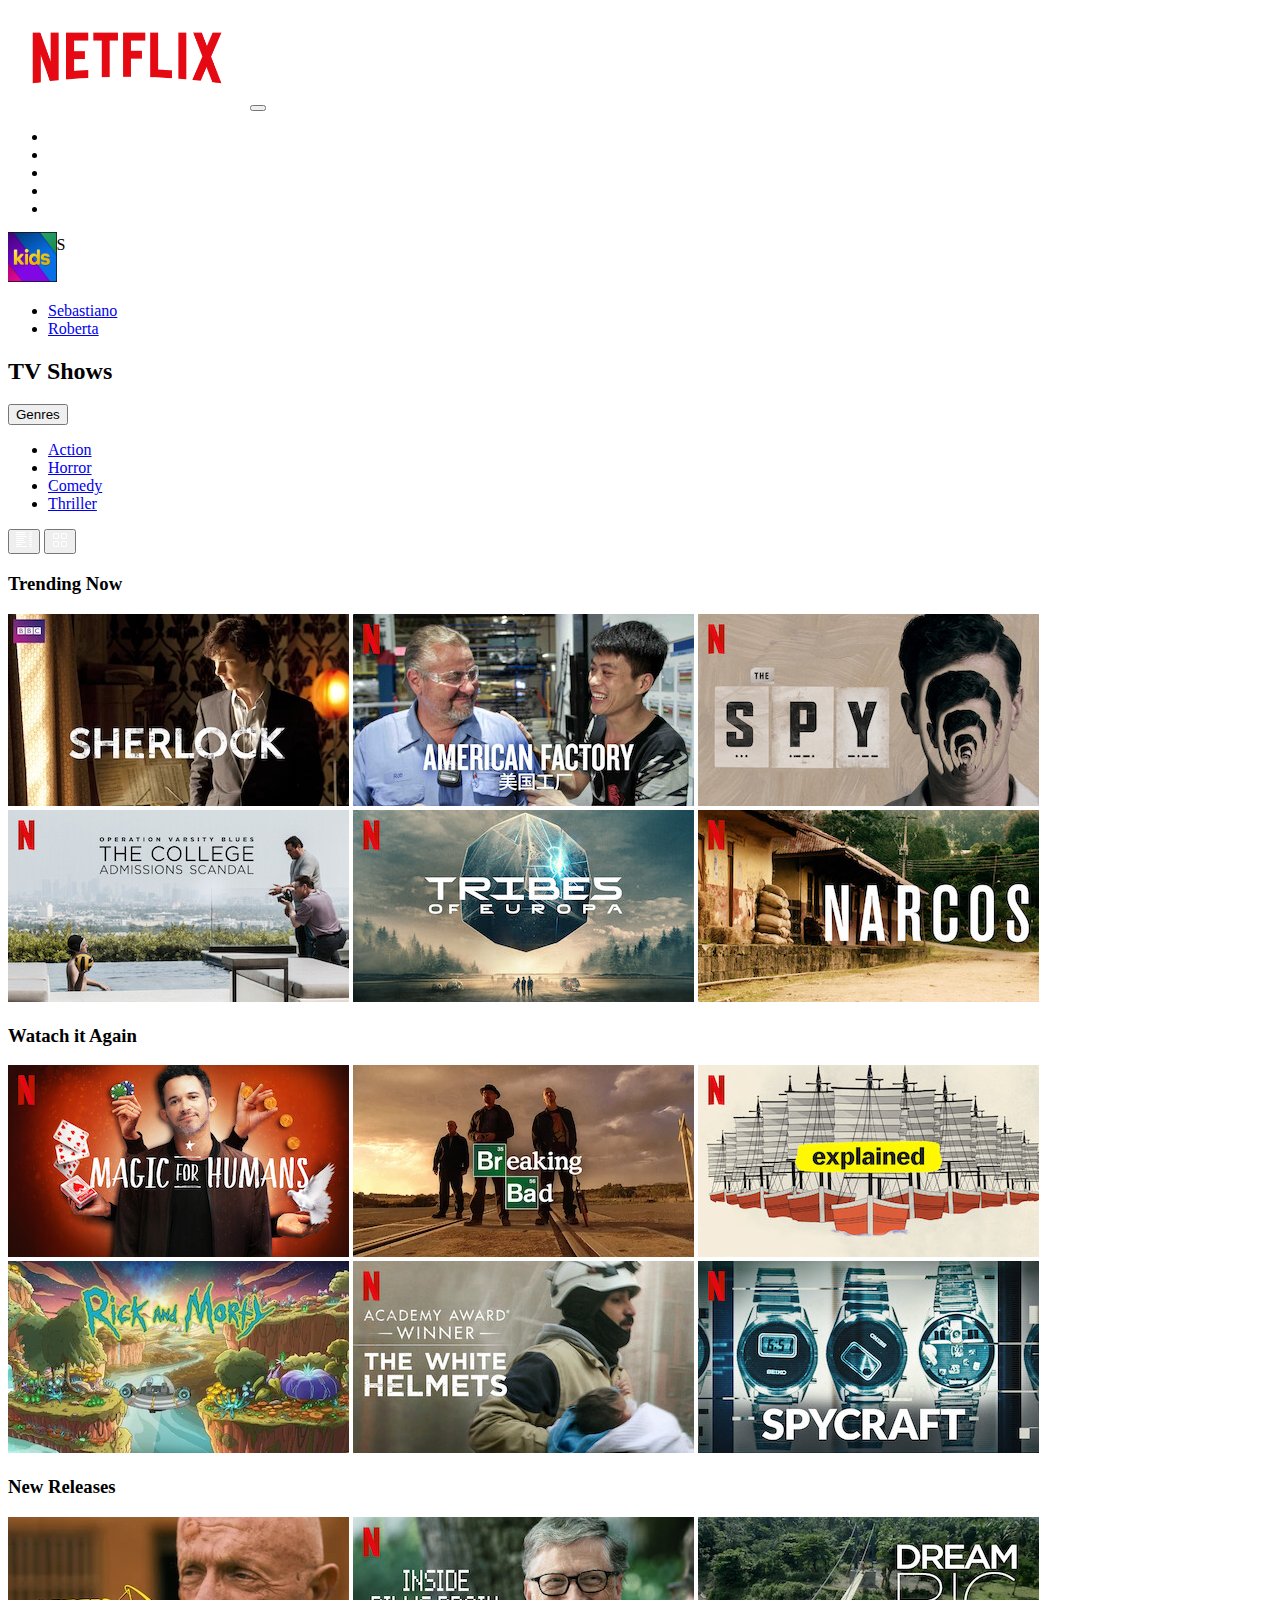
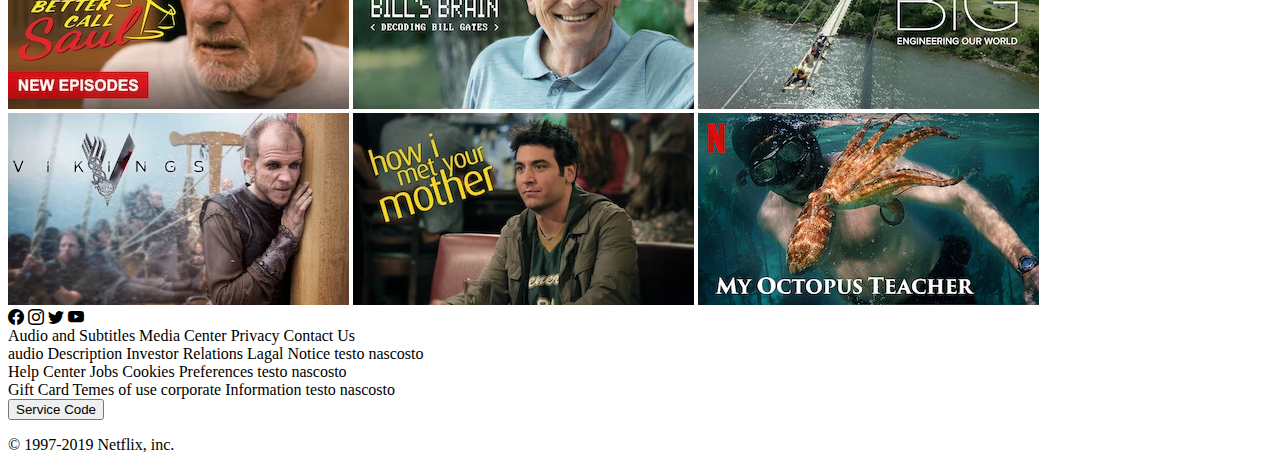
<file: index.html>
<!DOCTYPE html>
<html lang="en">
  <head>
    <meta charset="utf-8" />
    <meta name="viewport" content="width=device-width, initial-scale=1" />
    <title>Benvenuto su Netflix</title>
    <link
      href="https://cdn.jsdelivr.net/npm/bootstrap@5.3.0/dist/css/bootstrap.min.css"
      rel="stylesheet"
      integrity="sha384-9ndCyUaIbzAi2FUVXJi0CjmCapSmO7SnpJef0486qhLnuZ2cdeRhO02iuK6FUUVM"
      crossorigin="anonymous"
    />
    <link rel="stylesheet" href="./css/style.css" />
    <link
      rel="stylesheet"
      href="https://cdn.jsdelivr.net/npm/bootstrap-icons@1.10.5/font/bootstrap-icons.css"
    />
  </head>
  <body class="bg-black p-3">
    <nav class="navbar navbar-expand-lg bg-black">
      <div class="container-fluid">
        <img src="assets/netflix_logo.png" height="100" />
        <button
          class="navbar-toggler navbar-dark"
          type="button"
          data-bs-toggle="collapse"
          data-bs-target="#navbarSupportedContent"
          aria-controls="navbarSupportedContent"
          aria-expanded="false"
          aria-label="Toggle navigation"
        >
          <span class="navbar-toggler-icon"></span>
        </button>
        <div class="collapse navbar-collapse" id="navbarSupportedContent">
          <ul class="navbar-nav me-auto mb-2 mb-lg-0">
            <li class="nav-item">
              <a class="nav-link active" aria-current="page" href="#">Home</a>
            </li>
            <li class="nav-item">
              <a class="nav-link" href="#">TV Shows</a>
            </li>

            <li class="nav-item">
              <a class="nav-link disabled">Movies</a>
            </li>
            <li class="nav-item">
              <a class="nav-link" href="#">Recently Added</a>
            </li>
            <li class="nav-item">
              <a class="nav-link" href="#">My List</a>
            </li>
          </ul>
          <svg
            class="mx-2"
            xmlns="http://www.w3.org/2000/svg"
            height="1em"
            viewBox="0 0 512 512"
          >
            <!--! Font Awesome Free 6.4.0 by @fontawesome - https://fontawesome.com License - https://fontawesome.com/license (Commercial License) Copyright 2023 Fonticons, Inc. -->
            <style>
              svg {
                fill: #ffffff;
              }
            </style>
            <path
              d="M505 442.7L405.3 343c-4.5-4.5-10.6-7-17-7H372c27.6-35.3 44-79.7 44-128C416 93.1 322.9 0 208 0S0 93.1 0 208s93.1 208 208 208c48.3 0 92.7-16.4 128-44v16.3c0 6.4 2.5 12.5 7 17l99.7 99.7c9.4 9.4 24.6 9.4 33.9 0l28.3-28.3c9.4-9.4 9.4-24.6.1-34zM208 336c-70.7 0-128-57.2-128-128 0-70.7 57.2-128 128-128 70.7 0 128 57.2 128 128 0 70.7-57.2 128-128 128z"
            />
          </svg>
          <span class="text-white mx-2">KIDS</span>
          <svg
            class="mx-2"
            xmlns="http://www.w3.org/2000/svg"
            height="1em"
            viewBox="0 0 448 512"
          >
            <!--! Font Awesome Free 6.4.0 by @fontawesome - https://fontawesome.com License - https://fontawesome.com/license (Commercial License) Copyright 2023 Fonticons, Inc. -->
            <style>
              svg {
                fill: #ffffff;
              }
            </style>
            <path
              d="M224 512c35.32 0 63.97-28.65 63.97-64H160.03c0 35.35 28.65 64 63.97 64zm215.39-149.71c-19.32-20.76-55.47-51.99-55.47-154.29 0-77.7-54.48-139.9-127.94-155.16V32c0-17.67-14.32-32-31.98-32s-31.98 14.33-31.98 32v20.84C118.56 68.1 64.08 130.3 64.08 208c0 102.3-36.15 133.53-55.47 154.29-6 6.45-8.66 14.16-8.61 21.71.11 16.4 12.98 32 32.1 32h383.8c19.12 0 32-15.6 32.1-32 .05-7.55-2.61-15.27-8.61-21.71z"
            />
          </svg>
          <div class="d-flex kids">
            <li class="nav-item dropdown-center mx-4">
              <a
                class="nav-link dropdown-toggle"
                href="#"
                role="button"
                data-bs-toggle="dropdown"
                aria-expanded="false"
              >
                <img
                  class="mx-2 kids"
                  src="./assets/kids_icon.png"
                  height="50"
                />
              </a>
              <ul class="dropdown-menu dropdown-menu-dark bg-black">
                <li>
                  <a class="dropdown-item" href="./profile.html">Sebastiano</a>
                </li>
                <li><a class="dropdown-item" href="#">Roberta</a></li>
              </ul>
            </li>
          </div>
        </div>
      </div>
    </nav>
    <header class="d-flex justify-content-between">
      <div class="d-flex pt-5">
        <div>
          <h2 class="mx-3 text-white">TV Shows</h2>
        </div>

        <div>
          <div class="dropdown-center">
            <button
              class="btn btn-secondary dropdown-toggle border-white bg-black"
              type="button"
              data-bs-toggle="dropdown"
              aria-expanded="false"
            >
              Genres
            </button>
            <ul class="dropdown-menu dropdown-menu-dark bg-black">
              <li><a class="dropdown-item" href="#">Action</a></li>
              <li><a class="dropdown-item" href="#">Horror</a></li>
              <li><a class="dropdown-item" href="#">Comedy</a></li>
              <li><a class="dropdown-item" href="#">Thriller</a></li>
            </ul>
          </div>
        </div>
      </div>
      <div class="d-flex justify-content-between">
        <div
          class="d-flex justify-content-between btn-group"
          role="group"
          aria-label="Basic example"
        >
          <button type="button" class="btn bg-black">
            <svg
              xmlns="http://www.w3.org/2000/svg"
              width="16"
              height="16"
              fill="currentColor"
              class="bi bi-list-columns"
              viewBox="0 0 16 16"
            >
              <path
                fill-rule="evenodd"
                d="M0 .5A.5.5 0 0 1 .5 0h9a.5.5 0 0 1 0 1h-9A.5.5 0 0 1 0 .5Zm13 0a.5.5 0 0 1 .5-.5h2a.5.5 0 0 1 0 1h-2a.5.5 0 0 1-.5-.5Zm-13 2A.5.5 0 0 1 .5 2h8a.5.5 0 0 1 0 1h-8a.5.5 0 0 1-.5-.5Zm13 0a.5.5 0 0 1 .5-.5h2a.5.5 0 0 1 0 1h-2a.5.5 0 0 1-.5-.5Zm-13 2A.5.5 0 0 1 .5 4h10a.5.5 0 0 1 0 1H.5a.5.5 0 0 1-.5-.5Zm13 0a.5.5 0 0 1 .5-.5h2a.5.5 0 0 1 0 1h-2a.5.5 0 0 1-.5-.5Zm-13 2A.5.5 0 0 1 .5 6h7a.5.5 0 0 1 0 1h-7a.5.5 0 0 1-.5-.5Zm13 0a.5.5 0 0 1 .5-.5h2a.5.5 0 0 1 0 1h-2a.5.5 0 0 1-.5-.5Zm-13 2A.5.5 0 0 1 .5 8h7a.5.5 0 0 1 0 1h-7a.5.5 0 0 1-.5-.5Zm13 0a.5.5 0 0 1 .5-.5h2a.5.5 0 0 1 0 1h-2a.5.5 0 0 1-.5-.5Zm-13 2a.5.5 0 0 1 .5-.5h9a.5.5 0 0 1 0 1h-9a.5.5 0 0 1-.5-.5Zm13 0a.5.5 0 0 1 .5-.5h2a.5.5 0 0 1 0 1h-2a.5.5 0 0 1-.5-.5Zm-13 2a.5.5 0 0 1 .5-.5h5a.5.5 0 0 1 0 1h-5a.5.5 0 0 1-.5-.5Zm13 0a.5.5 0 0 1 .5-.5h2a.5.5 0 0 1 0 1h-2a.5.5 0 0 1-.5-.5Zm-13 2a.5.5 0 0 1 .5-.5h10a.5.5 0 0 1 0 1H.5a.5.5 0 0 1-.5-.5Zm13 0a.5.5 0 0 1 .5-.5h2a.5.5 0 0 1 0 1h-2a.5.5 0 0 1-.5-.5Z"
              />
            </svg>
          </button>
          <button type="button" class="btn bg-black">
            <svg
              xmlns="http://www.w3.org/2000/svg"
              width="16"
              height="16"
              fill="currentColor"
              class="bi bi-grid"
              viewBox="0 0 16 16"
            >
              <path
                d="M1 2.5A1.5 1.5 0 0 1 2.5 1h3A1.5 1.5 0 0 1 7 2.5v3A1.5 1.5 0 0 1 5.5 7h-3A1.5 1.5 0 0 1 1 5.5v-3zM2.5 2a.5.5 0 0 0-.5.5v3a.5.5 0 0 0 .5.5h3a.5.5 0 0 0 .5-.5v-3a.5.5 0 0 0-.5-.5h-3zm6.5.5A1.5 1.5 0 0 1 10.5 1h3A1.5 1.5 0 0 1 15 2.5v3A1.5 1.5 0 0 1 13.5 7h-3A1.5 1.5 0 0 1 9 5.5v-3zm1.5-.5a.5.5 0 0 0-.5.5v3a.5.5 0 0 0 .5.5h3a.5.5 0 0 0 .5-.5v-3a.5.5 0 0 0-.5-.5h-3zM1 10.5A1.5 1.5 0 0 1 2.5 9h3A1.5 1.5 0 0 1 7 10.5v3A1.5 1.5 0 0 1 5.5 15h-3A1.5 1.5 0 0 1 1 13.5v-3zm1.5-.5a.5.5 0 0 0-.5.5v3a.5.5 0 0 0 .5.5h3a.5.5 0 0 0 .5-.5v-3a.5.5 0 0 0-.5-.5h-3zm6.5.5A1.5 1.5 0 0 1 10.5 9h3a1.5 1.5 0 0 1 1.5 1.5v3a1.5 1.5 0 0 1-1.5 1.5h-3A1.5 1.5 0 0 1 9 13.5v-3zm1.5-.5a.5.5 0 0 0-.5.5v3a.5.5 0 0 0 .5.5h3a.5.5 0 0 0 .5-.5v-3a.5.5 0 0 0-.5-.5h-3z"
              />
            </svg>
          </button>
        </div>
      </div>
    </header>
    <main>
      <div class="pt-4">
        <h3 class="text-white">Trending Now</h3>
        <div class="row row-cols-2 row-cols-md-3 row-cols-lg-6">
          <img
            class="p-1 movie"
            src="./assets/media/media0.webp"
            class="img-fluid"
            alt="..."
          />
          <img
            class="p-1 movie"
            src="./assets/media/media1.jpg"
            class="img-fluid"
            alt="..."
          />
          <img
            class="p-1 movie"
            src="./assets/media/media10.jpg"
            class="img-fluid"
            alt="..."
          />
          <img
            class="p-1 movie"
            src="./assets/media/media11.jpg"
            class="img-fluid"
            alt="..."
          />
          <img
            class="p-1 movie"
            src="./assets/media/media12.jpg"
            class="img-fluid"
            alt="..."
          />
          <img
            class="p-1 movie"
            src="./assets/media/media13.jpg"
            class="img-fluid"
            alt="..."
          />
        </div>
        <div class="pt-3">
          <h3 class="text-white">Watach it Again</h3>
          <div class="row row-cols-2 row-cols-md-3 row-cols-lg-6">
            <img
              class="p-1 movie"
              src="./assets/media/media30.jpg"
              class="img-fluid"
              alt="..."
            />
            <img
              class="p-1 movie"
              src="./assets/media/media14.webp"
              class="img-fluid"
              alt="..."
            />
            <img
              class="p-1 movie"
              src="./assets/media/media15.jpg"
              class="img-fluid"
              alt="..."
            />
            <img
              class="p-1 movie"
              src="./assets/media/media16.webp"
              class="img-fluid"
              alt="..."
            />
            <img
              class="p-1 movie"
              src="./assets/media/media17.jpg"
              class="img-fluid"
              alt="..."
            />
            <img
              class="p-1 movie"
              src="./assets/media/media18.jpg"
              class="img-fluid"
              alt="..."
            />
          </div>
        </div>
        <div class="pt-3">
          <h3 class="text-white">New Releases</h3>
          <div class="row row-cols-2 row-cols-md-3 row-cols-lg-6">
            <img
              class="p-1 movie"
              src="./assets/media/media19.webp"
              class="img-fluid"
              alt="..."
            />
            <img
              class="p-1 movie"
              src="./assets/media/media20.jpg"
              class="img-fluid"
              alt="..."
            />
            <img
              class="p-1 movie"
              src="./assets/media/media23.webp"
              class="img-fluid"
              alt="..."
            />
            <img
              class="p-1 movie"
              src="./assets/media/media21.webp"
              class="img-fluid"
              alt="..."
            />
            <img
              class="p-1 movie"
              src="./assets/media/media22.webp"
              class="img-fluid"
              alt="..."
            />
            <img
              class="p-1 movie"
              src="./assets/media/media29.jpg"
              class="img-fluid"
              alt="..."
            />
          </div>
        </div>
      </div>
    </main>
    <footer class="text-secondary fs-6 mt-4">
      <div class="container-fluid d-flex justify-content-center">
        <div class="row">
          <div class="col-12">
            <div id="social-icon my-3">
              <i class="bi bi-facebook text-secondary me-2 fs-2"></i>
              <i class="bi bi-instagram text-secondary me- fs-2"></i>
              <i class="bi bi-twitter text-secondary me-2 fs-2"></i>
              <i class="bi bi-youtube text-secondary me-2 fs-2"></i>
            </div>
            <div id="link" class="d-flex gap-5 mb-3">
              <div class="d-flex flex-column">
                <a>Audio and Subtitles</a>
                <a>Media Center</a>
                <a>Privacy</a>
                <a>Contact Us</a>
              </div>
              <div class="d-flex flex-column">
                <a>audio Description</a>
                <a>Investor Relations</a>
                <a>Lagal Notice</a>
                <a class="visually-hidden">testo nascosto</a>
              </div>
              <div class="d-flex flex-column">
                <a>Help Center</a>
                <a>Jobs</a>
                <a>Cookies Preferences</a>
                <a class="visually-hidden">testo nascosto</a>
              </div>
              <div class="d-flex flex-column">
                <a>Gift Card</a>
                <a>Temes of use</a>
                <a>corporate Information</a>
                <a class="visually-hidden">testo nascosto</a>
              </div>
            </div>
            <div id="button" class="mb-3">
              <button type="button" class="btn btn-outline-secondary">
                Service Code
              </button>
            </div>
            <div id="copyright" class="mb-3">
              <p>&copy; 1997-2019 Netflix, inc.</p>
            </div>
          </div>
        </div>
      </div>
    </footer>
    <script
      src="https://cdn.jsdelivr.net/npm/bootstrap@5.3.0/dist/js/bootstrap.bundle.min.js"
      integrity="sha384-geWF76RCwLtnZ8qwWowPQNguL3RmwHVBC9FhGdlKrxdiJJigb/j/68SIy3Te4Bkz"
      crossorigin="anonymous"
    ></script>
  </body>
</html>
</file>
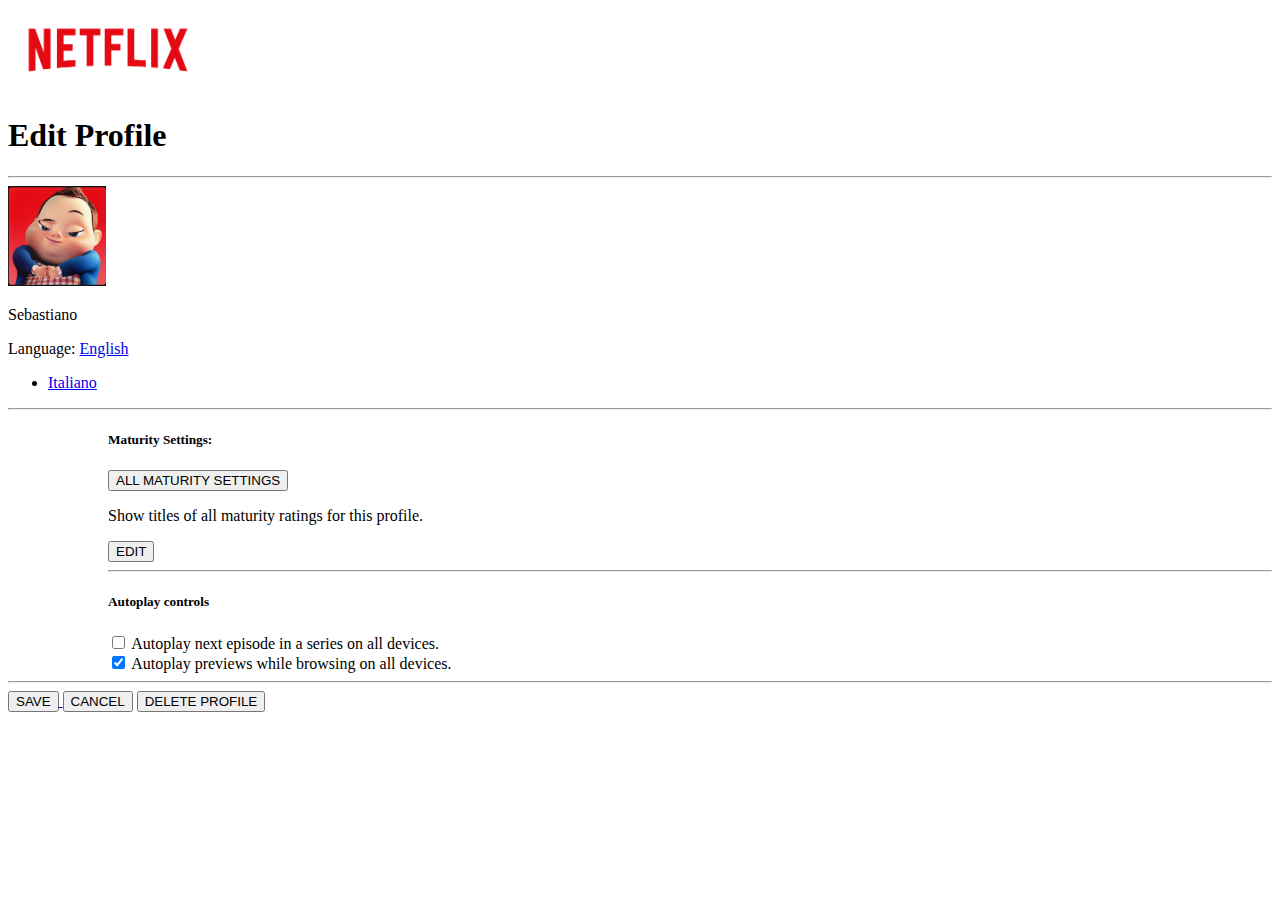
<file: profile.html>
<!DOCTYPE html>
<html lang="en">
  <head>
    <meta charset="utf-8" />
    <meta name="viewport" content="width=device-width, initial-scale=1" />
    <title>Bootstrap demo</title>
    <link
      href="https://cdn.jsdelivr.net/npm/bootstrap@5.3.0/dist/css/bootstrap.min.css"
      rel="stylesheet"
      integrity="sha384-9ndCyUaIbzAi2FUVXJi0CjmCapSmO7SnpJef0486qhLnuZ2cdeRhO02iuK6FUUVM"
      crossorigin="anonymous"
    />
    <link rel="stylesheet" href="./css/profilestyle.css" />
  </head>
  <body class="bg-black text-white">
    <nav id="navbar" class="m-2">
      <a href="./index.html"
        ><img src="./assets/netflix_logo.png" width="200" alt="logo netflix"
      /></a>
    </nav>
    <div class="d-flex justify-content-center align-content-center">
      <section
        id="hero"
        class="hero-section d-flex flex-column d-flex justify-content-center align-content-center"
      >
        <div class="mt-5 mb-0">
          <h1 class="text-light text-left">Edit Profile</h1>
          <hr
            class="d-flex justify-content-center align-content-center my-auto mx-auto mb-4"
          />
        </div>
        <div class="d-flex pb-1">
          <img class="" height="100" src="assets/avatar.png" />
          <div class="px-4">
            <div class="text-center">
              <p class="mb-4 px-5 text-bg-secondary text-start p-2">
                Sebastiano
              </p>
            </div>
            <span>Language:</span>

            <a
              class="bg-black nav-link dropdown-toggle border border-black w-50 p-1"
              data-bs-toggle="dropdown"
              href="#"
              role="button"
              aria-expanded="false"
              >English
            </a>
            <ul class="dropdown-menu dropdown-menu-dark bg-black">
              <li><a class="dropdown-item" href="#">Italiano</a></li>
            </ul>
            <hr />
          </div>
        </div>
        <div class="d-flex container">
          <div>
            <h5 class="text-left mb-3">Maturity Settings:</h5>
            <button
              class="inactive bg-secondary border border-0 text-white mb-3"
            >
              ALL MATURITY SETTINGS
            </button>
            <p>Show titles of all maturity ratings for this profile.</p>
            <button
              type="button"
              class="btn btn-outline-secondary rounded-0 px-4"
            >
              EDIT
            </button>
            <hr />
          </div>
        </div>
        <div class="d-flex pb-2 container">
          <div class="">
            <h5 class="mb-3">Autoplay controls</h5>
            <div class="form-check mb-2">
              <input
                class="form-check-input bg-dark fs-4 border-black"
                type="checkbox"
                value=""
                id="flexCheckDefault"
              />
              <label class="form-check-label mt-1" for="flexCheckDefault">
                Autoplay next episode in a series on all devices.
              </label>
            </div>
            <div class="form-check">
              <input
                class="form-check-input bg-dark fs-4 border-black"
                type="checkbox"
                value=""
                id="flexCheckChecked"
                checked
              />
              <label class="form-check-label mt-1" for="flexCheckChecked">
                Autoplay previews while browsing on all devices.
              </label>
            </div>
          </div>
        </div>
        <hr />
        <div
          class="d-flex justify-content-evenly align-content-center mx-2 mb-4"
        >
          <a href="/index.html">
            <button type="button" class="btn btn-light rounded-0 px-4">
              SAVE
            </button>
          </a>
          <button
            type="button"
            class="btn btn-outline-secondary rounded-0 px-4"
          >
            CANCEL
          </button>
          <button
            type="button"
            class="btn btn-outline-secondary rounded-0 px-4"
          >
            DELETE PROFILE
          </button>
        </div>
      </section>
    </div>
    <script
      src="https://cdn.jsdelivr.net/npm/bootstrap@5.3.0/dist/js/bootstrap.bundle.min.js"
      integrity="sha384-geWF76RCwLtnZ8qwWowPQNguL3RmwHVBC9FhGdlKrxdiJJigb/j/68SIy3Te4Bkz"
      crossorigin="anonymous"
    ></script>
  </body>
</html>
</file>
<file: css/style.css>
.nav-link {
  color: white !important;
}
.kids {
  margin-top: -0.7em;
}

.movie:hover {
  scale: 1.3;
}
</file>
<file: css/profilestyle.css>
.container {
  margin-left: 100px;
}
</file>
